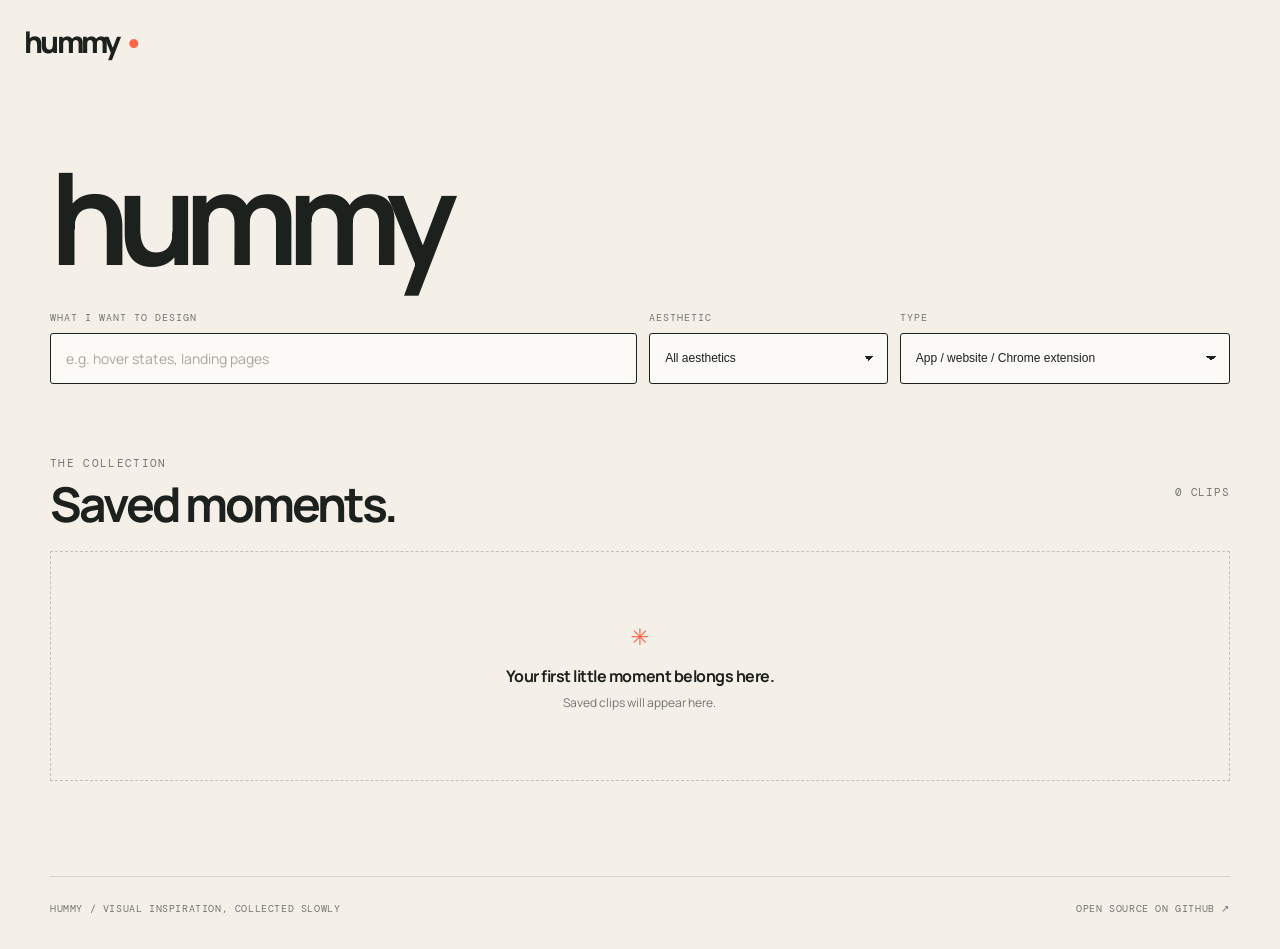
<file: index.html>
<!doctype html>
<html lang="en">
  <head>
    <meta charset="UTF-8" />
    <meta name="viewport" content="width=device-width, initial-scale=1" />
    <meta name="theme-color" content="#f4f0e8" />
    <meta name="description" content="Capture, crop, and collect interface inspiration." />
    <title>Hummy — interface inspiration recorder</title>
    <link rel="preconnect" href="https://fonts.googleapis.com" />
    <link rel="preconnect" href="https://fonts.gstatic.com" crossorigin />
    <link href="https://fonts.googleapis.com/css2?family=DM+Mono:wght@400;500&family=Manrope:wght@400;500;600;700;800&display=swap" rel="stylesheet" />
    <link rel="stylesheet" href="styles.css" />
  </head>
  <body>
    <header class="site-header">
      <a class="wordmark" href="#top" aria-label="Hummy home">hummy<span>•</span></a>
    </header>

    <main id="top">
      <section class="collection-intro wrap" aria-labelledby="collection-title">
        <h1 id="collection-title">hummy</h1>
        <div class="collection-controls">
          <label class="design-prompt">
            <span>What I want to design</span>
            <input id="designQuery" type="search" placeholder="e.g. hover states, landing pages" autocomplete="off" />
          </label>
          <label class="select-control">
            <span>Aesthetic</span>
            <select id="aestheticFilter">
              <option value="all">All aesthetics</option>
              <option value="minimal">Minimal</option>
              <option value="playful">Playful</option>
              <option value="editorial">Editorial</option>
              <option value="futuristic">Futuristic</option>
              <option value="tactile">Tactile</option>
            </select>
          </label>
          <label class="select-control">
            <span>Type</span>
            <select id="sourceFilter">
              <option value="all">App / website / Chrome extension</option>
              <option value="app">App</option>
              <option value="website">Website</option>
              <option value="extension">Chrome extension</option>
            </select>
          </label>
        </div>
      </section>

      <section class="capture-section wrap hidden" aria-labelledby="capture-title">
        <button class="record-button visually-hidden" id="recordButton" type="button"><span id="recordButtonText">Start recording</span></button>
        <div class="section-heading">
          <div>
            <div class="eyebrow">Capture</div>
            <h2 id="capture-title">Make a clip.</h2>
          </div>
          <div class="status-pill" id="statusPill"><span class="status-light"></span><span id="statusText">Ready</span></div>
        </div>
        <div class="recorder-card" id="recorderCard">
          <div class="idle-state" id="idleState"></div>
          <div class="recording-state hidden" id="recordingState">
            <div class="recording-indicator"><span></span> Recording</div>
            <div class="recording-timer" id="recordingTimer">00:00</div>
          </div>
          <div class="preview-state hidden" id="previewState">
            <video id="rawPreview" controls playsinline></video>
            <div class="preview-footer"><span>Your raw capture</span><button class="text-button" id="discardButton" type="button">Discard</button></div>
          </div>
        </div>
      </section>

      <section class="editor-section wrap hidden" id="editorSection" aria-labelledby="editor-title">
        <div class="section-heading">
          <div>
            <div class="eyebrow">Crop</div>
            <h2 id="editor-title">Keep the good part.</h2>
          </div>
          <button class="text-button" id="backToCaptureButton" type="button">← Record again</button>
        </div>
        <div class="editor-layout">
          <div class="editor-preview-card">
            <div class="editor-canvas-wrap" id="canvasWrap">
              <canvas id="editorCanvas" aria-label="Crop preview"></canvas>
              <div class="canvas-hint" id="canvasHint">Drag to select a crop</div>
            </div>
            <div class="timeline-row">
              <span class="timeline-label">Moment</span>
              <input id="timeline" type="range" min="0" max="1" step="0.01" value="0" aria-label="Preview timeline" />
              <span class="time-readout" id="timeReadout">00:00</span>
            </div>
            <div class="shape-tools" role="group" aria-label="Crop shape">
              <span class="tool-label">Shape</span>
              <button class="shape-button active" data-shape="rect" type="button">Rectangle</button>
              <button class="shape-button" data-shape="rounded" type="button">Rounded</button>
              <button class="shape-button" data-shape="ellipse" type="button">Ellipse</button>
              <button class="shape-button" data-shape="freeform" type="button">Freeform</button>
              <button class="text-button reset-button" id="resetCropButton" type="button">Reset</button>
            </div>
          </div>
          <aside class="details-card">
            <div class="eyebrow">Source</div>
            <h3>Give it a name.</h3>
            <p class="field-note">Only the app name and domain appear on the card.</p>
            <form id="detailsForm">
              <label for="appName">App or website name</label>
              <input id="appName" name="appName" type="text" placeholder="e.g. Linear" maxlength="80" required />
              <label for="appDomain">Website domain</label>
              <input id="appDomain" name="appDomain" type="text" placeholder="e.g. linear.app" maxlength="120" required />
              <p class="domain-error hidden" id="domainError">Enter a domain like example.com.</p>
              <button class="primary-button" id="exportButton" type="submit">Crop and export <span>↗</span></button>
            </form>
          </aside>
        </div>
      </section>

      <section class="result-section wrap hidden" id="resultSection" aria-labelledby="result-title">
        <div class="section-heading">
          <div>
            <div class="eyebrow">Save</div>
            <h2 id="result-title">That’s a keeper.</h2>
          </div>
          <button class="text-button" id="newCaptureButton" type="button">+ New capture</button>
        </div>
        <div class="result-layout">
          <div class="result-preview-card"><video id="croppedPreview" controls loop playsinline></video></div>
          <div class="result-details-card">
            <div class="result-meta"><span class="meta-kicker">Captured from</span><h3 id="resultName">—</h3><a id="resultDomain" href="#" target="_blank" rel="noreferrer">—</a></div>
            <div class="result-actions">
              <button class="primary-button" id="saveButton" type="button">Add to my gallery <span>＋</span></button>
              <button class="secondary-button" id="downloadButton" type="button">Download clip <span>↓</span></button>
              <button class="secondary-button" id="metadataButton" type="button">Download info <span>↓</span></button>
            </div>
            <p class="save-note" id="saveNote">Saved clips are available in this browser’s gallery.</p>
          </div>
        </div>
      </section>

      <section class="gallery-section wrap" id="gallery" aria-labelledby="gallery-title">
        <div class="section-heading gallery-heading">
          <div>
            <div class="eyebrow">The collection</div>
            <h2 id="gallery-title">Saved moments.</h2>
          </div>
          <div class="gallery-count" id="galleryCount">0 clips</div>
        </div>
        <div class="gallery-grid" id="galleryGrid">
          <div class="empty-gallery" id="emptyGallery"><span>✳</span><p>Your first little moment belongs here.</p><small>Saved clips will appear here.</small></div>
        </div>
      </section>
    </main>

    <footer class="site-footer wrap"><span>hummy / visual inspiration, collected slowly</span><a href="https://github.com/mahekparvez/hummy" target="_blank" rel="noreferrer">Open source on GitHub ↗</a></footer>
    <div class="toast" id="toast" role="status" aria-live="polite"></div>
    <script src="app.js"></script>
  </body>
</html>
</file>
<file: styles.css>
:root {
  --paper: #f4f0e8;
  --ink: #1d211d;
  --muted: #73766e;
  --line: #d8d3c8;
  --lime: #d3f65a;
  --orange: #ff6547;
  --blue: #7c91ff;
  --card: #fbfaf6;
  --shadow: 0 18px 50px rgba(38, 34, 24, .08);
  font-family: "Manrope", system-ui, sans-serif;
  color: var(--ink);
  background: var(--paper);
  font-synthesis: none;
}

* { box-sizing: border-box; }
html { scroll-behavior: smooth; }
body { margin: 0; min-width: 320px; background: var(--paper); }
button, input { font: inherit; }
button { cursor: pointer; }
a { color: inherit; }
.hidden { display: none !important; }
.wrap { width: min(1180px, calc(100% - 48px)); margin-inline: auto; }

.site-header { height: 82px; width: min(1320px, calc(100% - 48px)); margin: auto; display: flex; align-items: center; justify-content: space-between; }
.wordmark { text-decoration: none; font-weight: 800; letter-spacing: -.09em; font-size: 30px; }
.wordmark span { color: var(--orange); margin-left: 4px; letter-spacing: 0; }
.header-note { color: var(--muted); font: 12px "DM Mono", monospace; text-transform: uppercase; letter-spacing: .08em; }
kbd { padding: 5px 8px; border: 1px solid #c8c2b6; border-radius: 5px; color: var(--ink); background: #ebe6db; box-shadow: 0 2px 0 #c5bfb3; }

.hero { padding: 108px 0 135px; position: relative; }
.hero::after { content: ""; position: absolute; width: 210px; height: 210px; right: 7%; top: 88px; border: 1px solid #d9d2c3; border-radius: 50%; z-index: -1; }
.hero::before { content: ""; position: absolute; width: 7px; height: 7px; right: 16%; top: 150px; background: var(--orange); border-radius: 50%; }
.eyebrow { font: 11px "DM Mono", monospace; text-transform: uppercase; letter-spacing: .12em; color: var(--muted); }
h1 { font-size: clamp(57px, 8.3vw, 122px); line-height: .91; letter-spacing: -.085em; font-weight: 700; max-width: 820px; margin: 25px 0 32px; }
h1 em { font-family: Georgia, serif; font-weight: 400; letter-spacing: -.1em; }
.hero-copy { color: var(--muted); max-width: 470px; line-height: 1.65; font-size: 16px; margin: 0 0 36px; }
.record-button { display: inline-flex; align-items: center; gap: 13px; background: var(--ink); color: var(--paper); border: 0; padding: 16px 19px 16px 17px; border-radius: 4px; font-weight: 700; transition: transform .2s, background .2s; }
.record-button:hover { transform: translateY(-2px); background: #30352e; }
.record-button.is-recording { background: var(--orange); }
.record-dot { display: block; width: 10px; height: 10px; background: var(--orange); border-radius: 50%; }
.is-recording .record-dot { background: white; animation: blink 1s infinite; }
.button-key { margin-left: 15px; padding-left: 15px; border-left: 1px solid rgba(255,255,255,.25); font: 11px "DM Mono", monospace; opacity: .75; }
.permission-note { color: var(--muted); font-size: 11px; margin: 15px 0 0; }
@keyframes blink { 50% { opacity: .2; } }

section { margin-bottom: 160px; }
.section-heading { display: flex; align-items: end; justify-content: space-between; margin-bottom: 26px; }
h2 { font-size: clamp(31px, 4vw, 48px); letter-spacing: -.065em; margin: 10px 0 0; line-height: 1; }
.status-pill { display: flex; align-items: center; gap: 8px; color: var(--muted); font: 11px "DM Mono", monospace; text-transform: uppercase; letter-spacing: .08em; }
.status-light { width: 7px; height: 7px; border-radius: 50%; background: #aaa79d; }
.status-pill.live { color: var(--orange); }.status-pill.live .status-light { background: var(--orange); box-shadow: 0 0 0 4px rgba(255,101,71,.15); }
.recorder-card { min-height: 500px; border: 1px solid var(--line); background: var(--card); display: grid; place-items: center; box-shadow: var(--shadow); overflow: hidden; }
.idle-state { text-align: center; }.idle-title { margin: 27px 0 8px; font-size: 20px; font-weight: 700; letter-spacing: -.04em; }.idle-subtitle { margin: 0; color: var(--muted); font-size: 13px; }
.crosshair { width: 96px; height: 96px; margin: auto; border: 1px solid #c9c2b5; border-radius: 50%; position: relative; }.crosshair::before, .crosshair::after { content:""; position:absolute; background:#c9c2b5; }.crosshair::before { width: 1px; height: 130%; left: calc(50% - .5px); top: -15%; }.crosshair::after { width: 130%; height: 1px; top: calc(50% - .5px); left: -15%; }.crosshair span { position: absolute; width: 9px; height: 9px; background: var(--lime); border-radius:50%; left: calc(50% - 4px); top: calc(50% - 4px); z-index: 1; }.crosshair i { position:absolute; inset: 18px; border: 1px solid #c9c2b5; border-radius: 50%; }
.recording-state { text-align: center; }.recording-indicator { display: inline-flex; align-items: center; gap: 9px; color: var(--orange); font: 12px "DM Mono", monospace; text-transform: uppercase; letter-spacing: .11em; }.recording-indicator span { width: 9px; height: 9px; background: var(--orange); border-radius: 50%; animation: blink 1s infinite; }.recording-timer { font: 74px "DM Mono", monospace; letter-spacing: -.1em; margin: 18px 0 15px; }.recording-state p { color: var(--muted); font-size: 13px; }
.preview-state { width: 100%; align-self: stretch; display: flex; flex-direction: column; }.preview-state video { width: 100%; height: 450px; object-fit: contain; background: #20231f; }.preview-footer { padding: 15px 20px; display: flex; justify-content: space-between; align-items: center; color: var(--muted); font: 11px "DM Mono", monospace; text-transform: uppercase; letter-spacing: .08em; }
.shortcut-tip { margin-top: 14px; color: var(--muted); font-size: 11px; }.tip-icon { display: inline-block; margin-right: 6px; color: var(--orange); font-size: 16px; }.shortcut-tip strong { color: var(--ink); font-weight: 600; }

.text-button { border: 0; background: transparent; color: var(--muted); font: 11px "DM Mono", monospace; text-transform: uppercase; letter-spacing: .07em; padding: 8px 0; }.text-button:hover { color: var(--ink); }.reset-button { margin-left: auto; }
.editor-layout, .result-layout { display: grid; grid-template-columns: minmax(0, 1.55fr) minmax(280px, .75fr); gap: 20px; }.editor-preview-card, .details-card, .result-preview-card, .result-details-card { background: var(--card); border: 1px solid var(--line); }.editor-preview-card { padding: 20px; }.editor-canvas-wrap { background: #232620; position: relative; width: 100%; min-height: 330px; display: grid; place-items: center; overflow: hidden; }.editor-canvas-wrap canvas { display: block; width: 100%; height: auto; max-height: 550px; object-fit: contain; cursor: crosshair; }.canvas-hint { position: absolute; bottom: 14px; left: 50%; transform: translateX(-50%); color: white; background: rgba(0,0,0,.6); padding: 7px 10px; border-radius: 3px; font-size: 11px; pointer-events: none; opacity: .9; transition: opacity .3s; }.canvas-hint.gone { opacity: 0; }
.timeline-row { display: flex; align-items: center; gap: 12px; padding: 18px 0 13px; }.timeline-label, .time-readout, .tool-label { color: var(--muted); font: 10px "DM Mono", monospace; text-transform: uppercase; letter-spacing: .08em; white-space: nowrap; }.time-readout { min-width: 39px; text-align: right; }.timeline-row input { width: 100%; accent-color: var(--ink); }
.shape-tools { display: flex; align-items: center; gap: 8px; padding-top: 13px; border-top: 1px solid var(--line); }.shape-tools .tool-label { margin-right: 7px; }.shape-button { border: 1px solid var(--line); background: transparent; color: var(--muted); border-radius: 3px; padding: 8px 10px; font-size: 11px; }.shape-button:hover, .shape-button.active { color: var(--ink); border-color: var(--ink); background: #efebe2; }
.details-card { padding: 29px 27px; }.details-card h3 { margin: 12px 0 7px; font-size: 24px; letter-spacing: -.06em; }.field-note { color: var(--muted); font-size: 12px; line-height: 1.55; margin: 0 0 27px; }.details-card form { display: flex; flex-direction: column; }.details-card label { font: 10px "DM Mono", monospace; text-transform: uppercase; letter-spacing: .08em; margin: 0 0 8px; }.details-card input { border: 1px solid var(--line); background: #f7f4ed; border-radius: 3px; padding: 12px; color: var(--ink); outline: none; margin-bottom: 18px; }.details-card input:focus { border-color: var(--ink); box-shadow: 0 0 0 3px rgba(29,33,29,.08); }.domain-error { color: var(--orange); font-size: 11px; margin: -8px 0 13px; }.primary-button, .secondary-button { border: 0; display: flex; align-items: center; justify-content: space-between; gap: 18px; padding: 14px 15px; border-radius: 3px; font-weight: 700; font-size: 12px; }.primary-button { background: var(--lime); color: var(--ink); }.primary-button:hover { background: #c6e94d; }.primary-button span, .secondary-button span { font-size: 18px; line-height: 10px; }.local-note { border-top: 1px solid var(--line); color: var(--muted); font-size: 11px; line-height: 1.5; margin: 28px 0 0; padding-top: 18px; }.local-note span { color: var(--orange); font-size: 17px; vertical-align: -1px; margin-right: 4px; }

.result-preview-card { padding: 20px; background: #222620; }.result-preview-card video { width: 100%; display: block; max-height: 480px; }.result-details-card { padding: 30px; display: flex; flex-direction: column; justify-content: space-between; }.meta-kicker { color: var(--muted); font: 10px "DM Mono", monospace; text-transform: uppercase; letter-spacing: .1em; }.result-meta h3 { font-size: 30px; letter-spacing: -.07em; margin: 12px 0 5px; }.result-meta a { color: var(--muted); font: 12px "DM Mono", monospace; text-decoration: none; }.result-meta a:hover { color: var(--orange); }.result-actions { display: grid; gap: 9px; margin: 38px 0 22px; }.secondary-button { background: transparent; border: 1px solid var(--line); color: var(--ink); }.secondary-button:hover { background: #f0ece3; }.save-note { color: var(--muted); font-size: 11px; line-height: 1.5; margin: 0; }

.gallery-heading { align-items: center; }.gallery-count { color: var(--muted); font: 11px "DM Mono", monospace; text-transform: uppercase; letter-spacing: .08em; }.gallery-grid { display: grid; grid-template-columns: repeat(3, 1fr); gap: 18px; }.empty-gallery { grid-column: 1 / -1; border: 1px dashed #c7c0b4; min-height: 230px; display: grid; place-content: center; text-align: center; color: var(--muted); }.empty-gallery span { color: var(--orange); font-size: 23px; }.empty-gallery p { color: var(--ink); margin: 13px 0 7px; font-weight: 700; letter-spacing: -.03em; }.empty-gallery small { font-size: 12px; }.gallery-card { background: var(--card); border: 1px solid var(--line); overflow: hidden; position: relative; }.gallery-card video { width: 100%; aspect-ratio: 1.35; display: block; object-fit: contain; background: #252923; }.gallery-card-info { padding: 16px 17px 17px; }.gallery-card-info h3 { margin: 0 0 5px; font-size: 17px; letter-spacing: -.045em; }.gallery-card-info a { color: var(--muted); font: 10px "DM Mono", monospace; text-decoration: none; }.gallery-card-info a:hover { color: var(--orange); }.delete-card { position: absolute; top: 10px; right: 10px; border: 0; background: rgba(29,33,29,.75); color: white; width: 25px; height: 25px; border-radius: 50%; opacity: 0; transition: opacity .2s; }.gallery-card:hover .delete-card, .delete-card:focus { opacity: 1; }
.site-footer { border-top: 1px solid var(--line); display: flex; justify-content: space-between; padding: 25px 0 34px; color: var(--muted); font: 10px "DM Mono", monospace; text-transform: uppercase; letter-spacing: .06em; }.site-footer a { text-decoration: none; }.site-footer a:hover { color: var(--ink); }
.toast { position: fixed; bottom: 25px; left: 50%; transform: translate(-50%, 20px); background: var(--ink); color: white; padding: 12px 16px; font-size: 12px; border-radius: 3px; opacity: 0; pointer-events: none; transition: opacity .2s, transform .2s; z-index: 10; }.toast.show { opacity: 1; transform: translate(-50%, 0); }

@media (max-width: 800px) { .wrap { width: min(100% - 30px, 600px); }.site-header { width: calc(100% - 30px); height: 67px; }.hero { padding: 75px 0 95px; }.hero::after { right: 0; top: 50px; width: 150px; height: 150px; } section { margin-bottom: 110px; }.recorder-card { min-height: 360px; }.preview-state video { height: 300px; }.editor-layout, .result-layout { grid-template-columns: 1fr; }.gallery-grid { grid-template-columns: repeat(2, 1fr); }.shape-tools { flex-wrap: wrap; }.details-card { padding: 25px 20px; }.site-footer { flex-direction: column; gap: 13px; } }
@media (max-width: 470px) { .header-note { font-size: 9px; }.hero { padding-top: 58px; }.hero-copy { font-size: 14px; }.gallery-grid { grid-template-columns: 1fr; }.section-heading { align-items: flex-start; gap: 18px; flex-direction: column; }.gallery-heading { flex-direction: row; align-items: center; }.result-details-card { padding: 23px; }.editor-canvas-wrap { min-height: 210px; } }
.collection-intro { padding: 82px 0 72px; margin-bottom: 0; }
.collection-intro h1 { font-size: clamp(64px, 10vw, 132px); line-height: .82; letter-spacing: -.1em; margin: 0 0 42px; }
.collection-controls { display: grid; grid-template-columns: minmax(280px, 1.6fr) minmax(160px, .65fr) minmax(210px, .9fr); gap: 12px; align-items: end; }
.design-prompt, .select-control { display: flex; flex-direction: column; gap: 9px; }
.design-prompt span, .select-control span { color: var(--muted); font: 10px "DM Mono", monospace; letter-spacing: .1em; text-transform: uppercase; }
.design-prompt input, .select-control select { width: 100%; height: 51px; border: 1px solid var(--ink); border-radius: 3px; background: var(--card); color: var(--ink); padding: 0 15px; outline: none; }
.design-prompt input { font-size: 14px; }
.design-prompt input::placeholder { color: #aaa69c; }
.design-prompt input:focus, .select-control select:focus { box-shadow: 0 0 0 3px rgba(29,33,29,.1); }
.select-control select { appearance: none; background-image: linear-gradient(45deg, transparent 50%, var(--ink) 50%), linear-gradient(135deg, var(--ink) 50%, transparent 50%); background-position: calc(100% - 18px) 22px, calc(100% - 13px) 22px; background-size: 5px 5px, 5px 5px; background-repeat: no-repeat; cursor: pointer; font-size: 12px; }
.visually-hidden { position: absolute !important; width: 1px !important; height: 1px !important; padding: 0 !important; margin: -1px !important; overflow: hidden !important; clip: rect(0, 0, 0, 0) !important; white-space: nowrap !important; border: 0 !important; }
.gallery-section { margin-bottom: 95px; }
.gallery-heading { margin-bottom: 23px; }
@media (max-width: 800px) { .collection-intro { padding: 58px 0 55px; }.collection-controls { grid-template-columns: 1fr 1fr; }.design-prompt { grid-column: 1 / -1; } }
@media (max-width: 470px) { .collection-controls { grid-template-columns: 1fr; }.design-prompt { grid-column: auto; }.collection-intro h1 { margin-bottom: 32px; } }
</file>
